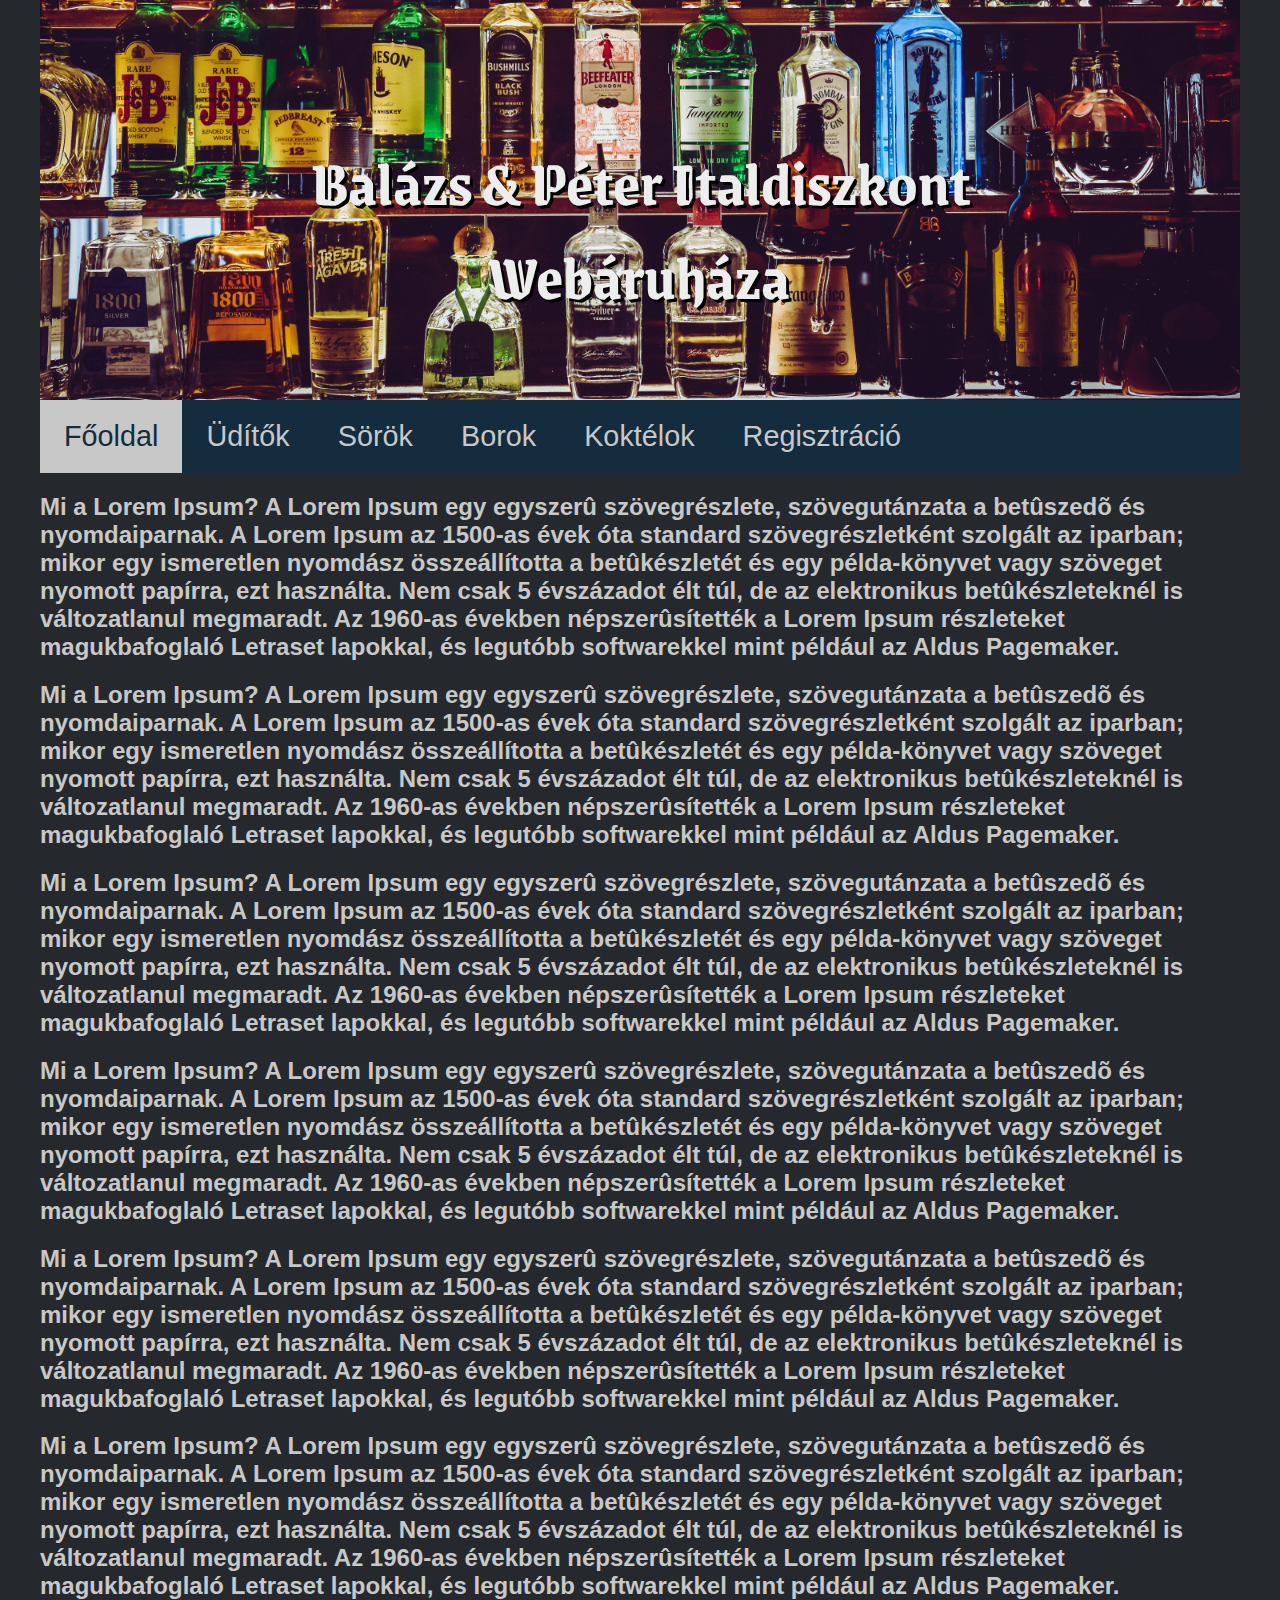
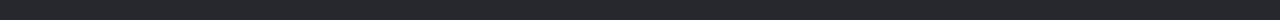
<file: index.html>
<!DOCTYPE html>
<html lang="hu">
<head>
    <meta charset="UTF-8">
    <meta name="viewport" content="width=device-width, initial-scale=1.0">
    <link rel="stylesheet" href="/css/style.css">
    <title>Document</title>
</head>
<body>
    <header>
    <h1 id="bp">Balázs & Péter Italdiszkont </h1>
    <h1 id="bpw" >Webáruháza</h1>
    </header>
    <nav>
        <ul>
            <li><a href="" class="active">Főoldal</a></li>
            <li><a href="">Üdítők</a></li>
            <li><a href="">Sörök</a></li>
            <li><a href="">Borok</a></li>
            <li><a href="">Koktélok</a></li>
            <li><a href="/reg.html">Regisztráció</a></li>
        </ul>
    </nav>
    <h2>
        Mi a Lorem Ipsum?
        A Lorem Ipsum egy egyszerû szövegrészlete, szövegutánzata a betûszedõ és nyomdaiparnak. A Lorem Ipsum az 1500-as évek óta standard szövegrészletként szolgált az iparban; mikor egy ismeretlen nyomdász összeállította a betûkészletét és egy példa-könyvet vagy szöveget nyomott papírra, ezt használta. Nem csak 5 évszázadot élt túl, de az elektronikus betûkészleteknél is változatlanul megmaradt. Az 1960-as években népszerûsítették a Lorem Ipsum részleteket magukbafoglaló Letraset lapokkal, és legutóbb softwarekkel mint például az Aldus Pagemaker.</h2>
    <h2>
        Mi a Lorem Ipsum?
        A Lorem Ipsum egy egyszerû szövegrészlete, szövegutánzata a betûszedõ és nyomdaiparnak. A Lorem Ipsum az 1500-as évek óta standard szövegrészletként szolgált az iparban; mikor egy ismeretlen nyomdász összeállította a betûkészletét és egy példa-könyvet vagy szöveget nyomott papírra, ezt használta. Nem csak 5 évszázadot élt túl, de az elektronikus betûkészleteknél is változatlanul megmaradt. Az 1960-as években népszerûsítették a Lorem Ipsum részleteket magukbafoglaló Letraset lapokkal, és legutóbb softwarekkel mint például az Aldus Pagemaker.</h2>
    <h2>
        Mi a Lorem Ipsum?
        A Lorem Ipsum egy egyszerû szövegrészlete, szövegutánzata a betûszedõ és nyomdaiparnak. A Lorem Ipsum az 1500-as évek óta standard szövegrészletként szolgált az iparban; mikor egy ismeretlen nyomdász összeállította a betûkészletét és egy példa-könyvet vagy szöveget nyomott papírra, ezt használta. Nem csak 5 évszázadot élt túl, de az elektronikus betûkészleteknél is változatlanul megmaradt. Az 1960-as években népszerûsítették a Lorem Ipsum részleteket magukbafoglaló Letraset lapokkal, és legutóbb softwarekkel mint például az Aldus Pagemaker.</h2>
    <h2>
        Mi a Lorem Ipsum?
        A Lorem Ipsum egy egyszerû szövegrészlete, szövegutánzata a betûszedõ és nyomdaiparnak. A Lorem Ipsum az 1500-as évek óta standard szövegrészletként szolgált az iparban; mikor egy ismeretlen nyomdász összeállította a betûkészletét és egy példa-könyvet vagy szöveget nyomott papírra, ezt használta. Nem csak 5 évszázadot élt túl, de az elektronikus betûkészleteknél is változatlanul megmaradt. Az 1960-as években népszerûsítették a Lorem Ipsum részleteket magukbafoglaló Letraset lapokkal, és legutóbb softwarekkel mint például az Aldus Pagemaker.</h2>
    <h2>
        Mi a Lorem Ipsum?
        A Lorem Ipsum egy egyszerû szövegrészlete, szövegutánzata a betûszedõ és nyomdaiparnak. A Lorem Ipsum az 1500-as évek óta standard szövegrészletként szolgált az iparban; mikor egy ismeretlen nyomdász összeállította a betûkészletét és egy példa-könyvet vagy szöveget nyomott papírra, ezt használta. Nem csak 5 évszázadot élt túl, de az elektronikus betûkészleteknél is változatlanul megmaradt. Az 1960-as években népszerûsítették a Lorem Ipsum részleteket magukbafoglaló Letraset lapokkal, és legutóbb softwarekkel mint például az Aldus Pagemaker.</h2>
    <h2>
        Mi a Lorem Ipsum?
        A Lorem Ipsum egy egyszerû szövegrészlete, szövegutánzata a betûszedõ és nyomdaiparnak. A Lorem Ipsum az 1500-as évek óta standard szövegrészletként szolgált az iparban; mikor egy ismeretlen nyomdász összeállította a betûkészletét és egy példa-könyvet vagy szöveget nyomott papírra, ezt használta. Nem csak 5 évszázadot élt túl, de az elektronikus betûkészleteknél is változatlanul megmaradt. Az 1960-as években népszerûsítették a Lorem Ipsum részleteket magukbafoglaló Letraset lapokkal, és legutóbb softwarekkel mint például az Aldus Pagemaker.</h2>
</body>
</html>
</file>
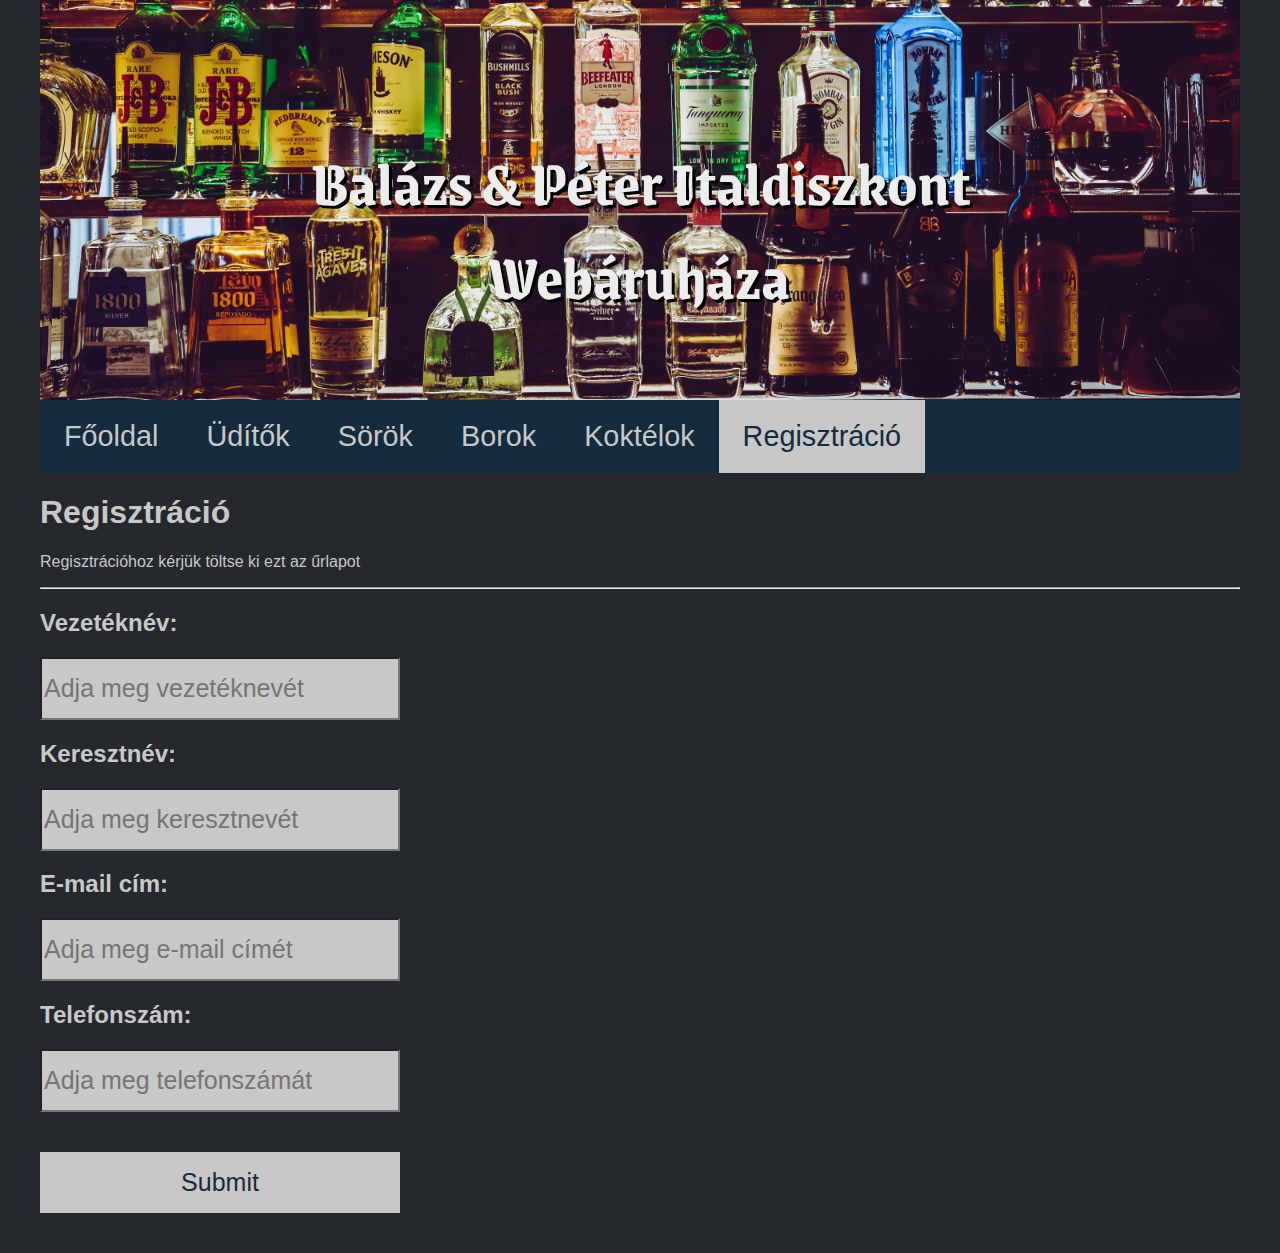
<file: reg.html>
<!DOCTYPE html>
<html lang="hu">

<head>
    <meta charset="UTF-8">
    <meta name="viewport" content="width=device-width, initial-scale=1.0">
    <link rel="stylesheet" href="/css/style.css">
    <title>Document</title>
</head>

<body>
    <header>
        <h1 id="bp">Balázs & Péter Italdiszkont </h1>
        <h1 id="bpw">Webáruháza</h1>
    </header>
    <nav>
        <ul>
            <li><a href="/index.html">Főoldal</a></li>
            <li><a href="">Üdítők</a></li>
            <li><a href="">Sörök</a></li>
            <li><a href="">Borok</a></li>
            <li><a href="">Koktélok</a></li>
            <li><a href="" class="active">Regisztráció</a></li>
        </ul>
    </nav>
    <form action="/action_page.php" method="post">
            <h1>Regisztráció</h1>
            <p>Regisztrációhoz kérjük töltse ki ezt az űrlapot</p>
            <hr>
            <label for="vezeteknev">
                <h2>Vezetéknév:</h2>
            </label>
            <input type="text" placeholder="Adja meg vezetéknevét" name="vezeteknev" required>

            <label for="keresztnev">
                <h2>Keresztnév:</h2>
            </label>
            <input type="text" placeholder="Adja meg keresztnevét" name="keresztnev" required>

            <label for="email">
                <h2>E-mail cím:</h2>
            </label>
            <input type="text" placeholder="Adja meg e-mail címét" name="email" required>

            <label for="telefon">
                <h2>Telefonszám:</h2>
            </label>
            <input type="number" placeholder="Adja meg telefonszámát" name="telefon" required>
            <br>
            <input type="submit">
    </form>
</body>

</html>
</file>
<file: css/style.css>
@import url('https://fonts.googleapis.com/css2?family=Grenze+Gotisch:wght@100;200;300;400;500;600;700;800;900&display=swap');
* {
    box-sizing: border-box;
}
html{
    margin: 0;
    /*background-color: #F4F5F6;*/
    background-color: #25292D;
    color: #C8C8C8;
}
body{
    max-width: 1200px;
    margin: 0 auto;
    font-family: Arial, Helvetica, sans-serif;
}
header {
    background-image: url(../img/header.jpg);
    background-repeat: round;
    width: 1200px;
    height: 400px;
    color: #EDEDED;
    text-shadow: 3px 3px black ;
    font-family: 'Grenze Gotisch', cursive;
    margin: 0;
}
#bp {
    padding: 135px 0 0 ;
    text-align: center;
    font-size: 4rem;
    margin: 0;
}
#bpw{
    text-align: center;
    font-size: 4rem;
    margin: 0;
}
nav{
    position: sticky;
    top: 0;
    width: 100%;
}

nav a {
    text-decoration: none;
    font-size: 1.8rem;
    margin: 0 auto;
    padding: 20px 24px;
    display: block;
    color: #C8C8C8;
}
nav ul {
    list-style-type: none;
    margin: 0;
    padding: 0;
    overflow: hidden;
    /*background-color: #E0ECF5;*/
    background-color: #142C3E;
}
nav li {
    float: left;
}
nav li:hover{
    background-color: rgba(255, 255, 255, .2);
}
.active{
    background-color: #C8C8C8;
    color: #142C3E;
}
input[type=text], input[type=number] {
    width: 30%;
    padding-top: 15px;
    padding-bottom: 15px;
    background-color: #C8C8C8;
    font-size: 25px;
}
input[type=submit] {
    background-color: #c8c8c8;
    color: #142C3E;
    padding: 16px 20px;
    margin: 40px 0;
    border: none;
    cursor: pointer;
    width: 30%;
    font-size: 25px;
  }
</file>
